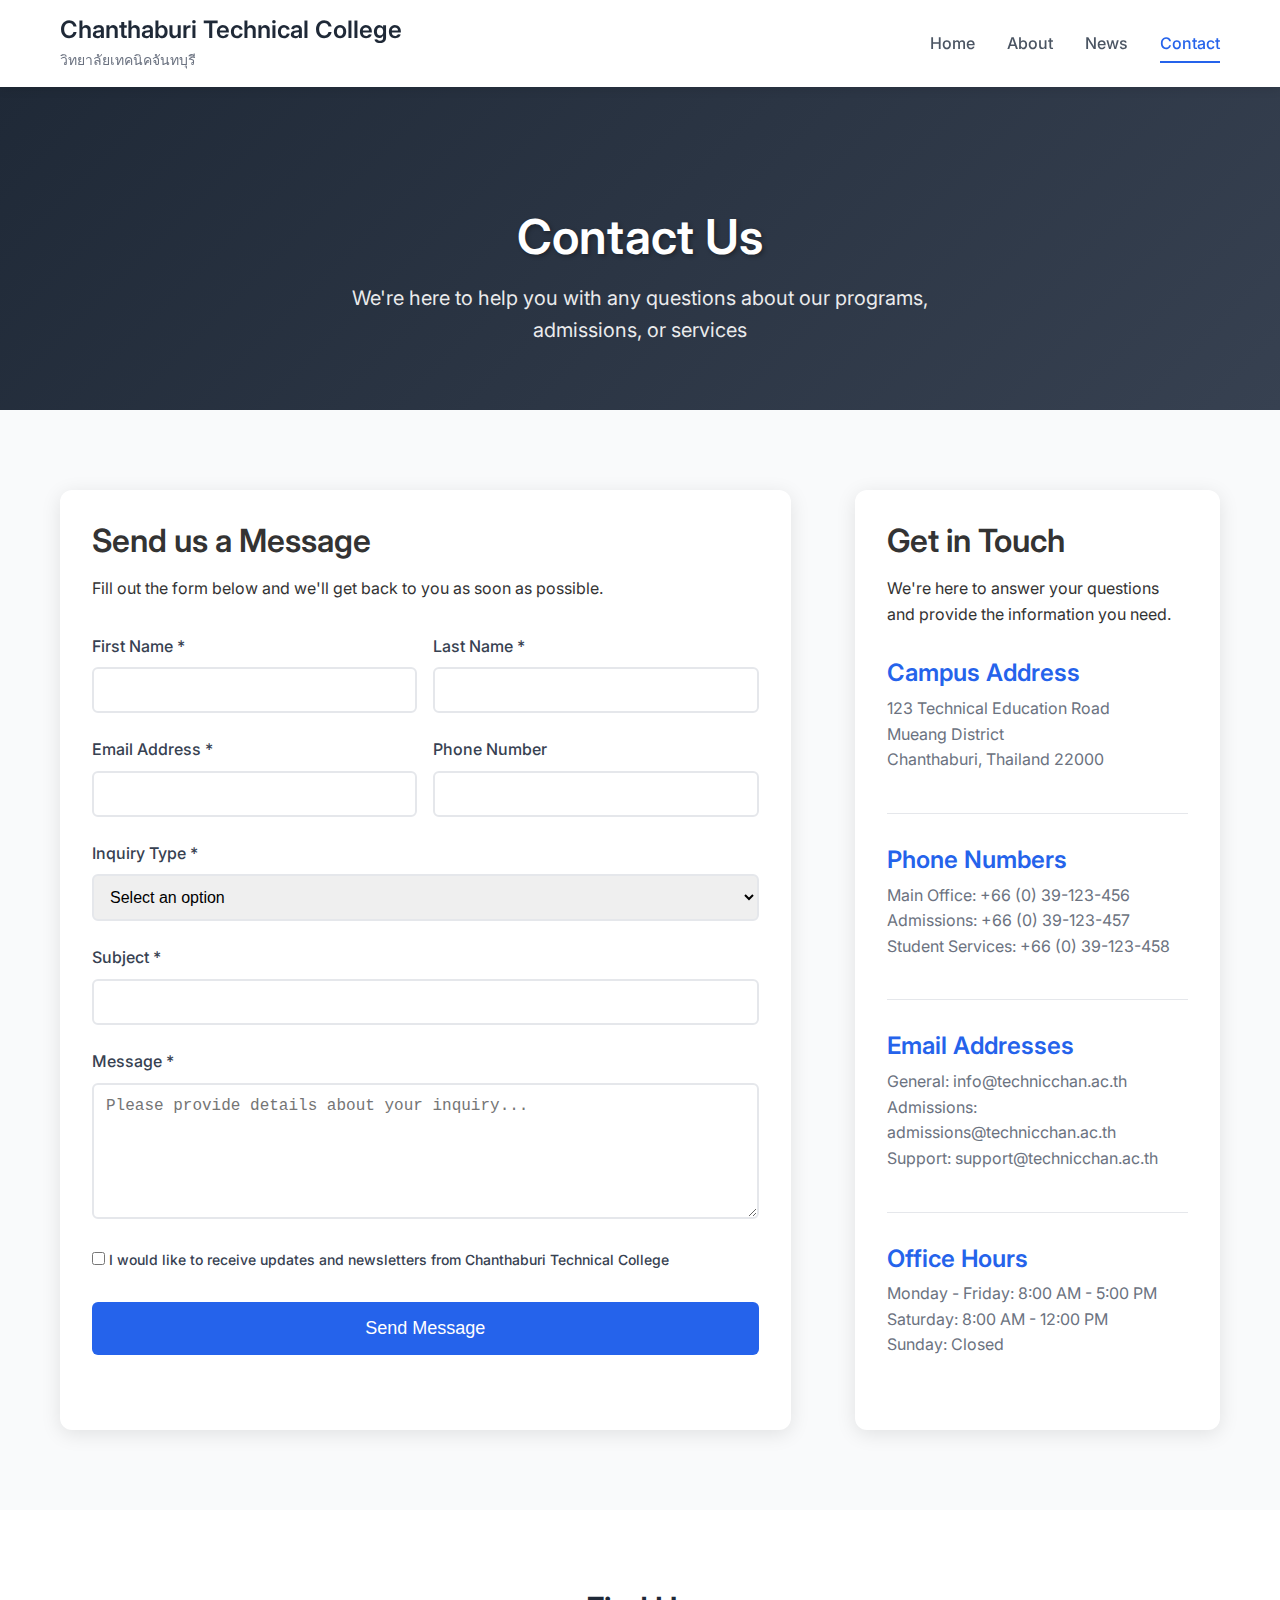
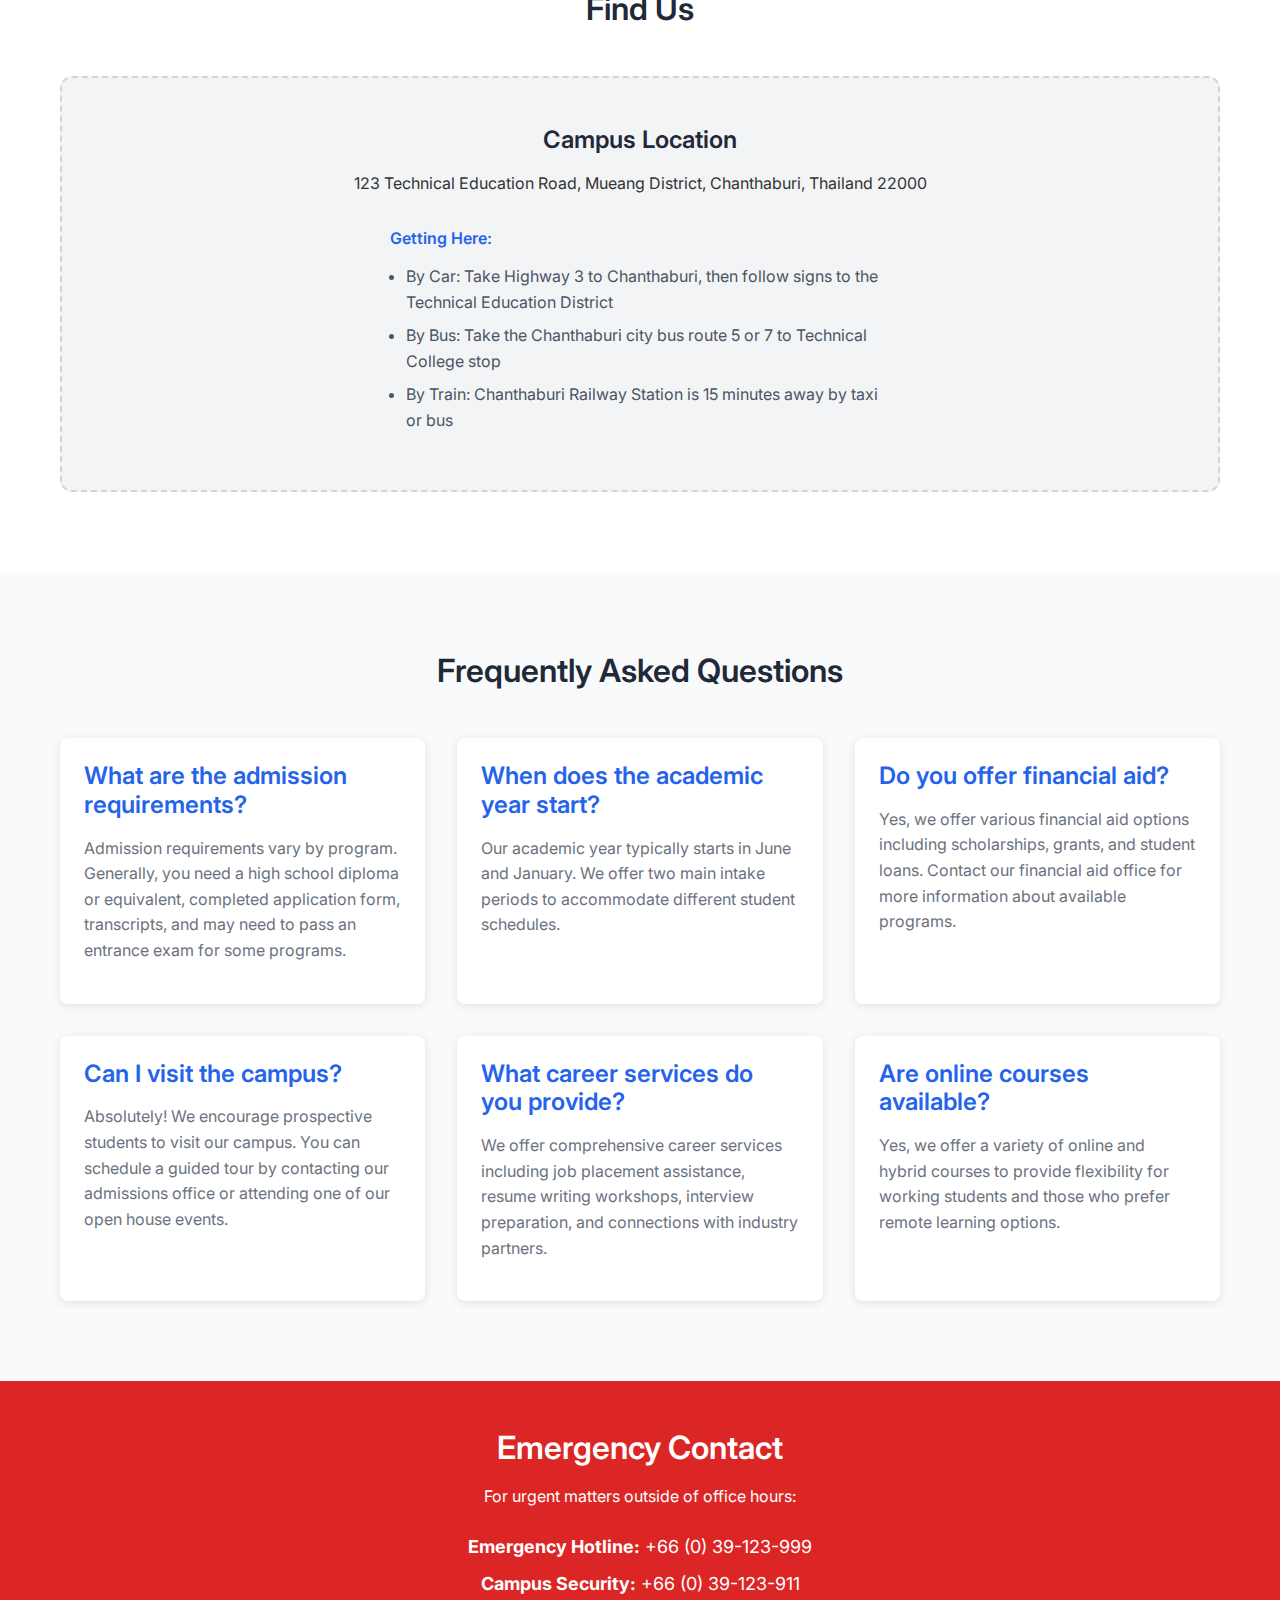
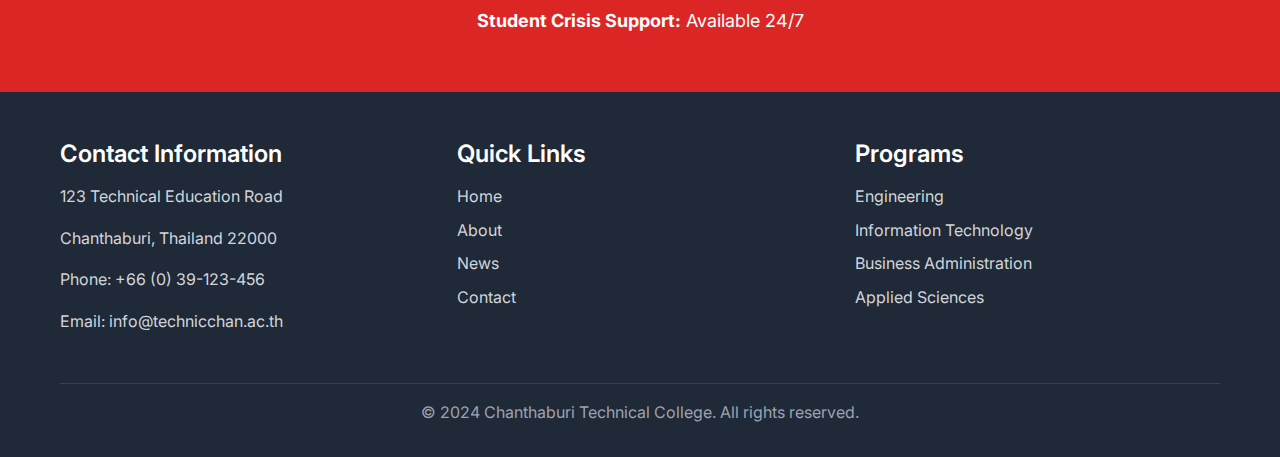
<file: contact.html>
<!DOCTYPE html>
<html lang="en">
<head>
    <meta charset="UTF-8">
    <meta name="viewport" content="width=device-width, initial-scale=1.0">
    <meta name="description" content="Contact Chanthaburi Technical College - Get in touch with us for admissions, inquiries, and more information about our programs">
    <meta name="keywords" content="contact, admissions, inquiries, Chanthaburi Technical College, get in touch">
    <title>Contact Us - Chanthaburi Technical College</title>
    <link rel="preconnect" href="https://fonts.googleapis.com">
    <link rel="preconnect" href="https://fonts.gstatic.com" crossorigin>
    <link href="https://fonts.googleapis.com/css2?family=Inter:wght@300;400;500;600;700&display=swap" rel="stylesheet">
    <link rel="stylesheet" href="assets/css/style.css">
</head>
<body>
    <!-- Header -->
    <header class="header">
        <div class="container">
            <div class="header-content">
                <div class="logo">
                    <h1>Chanthaburi Technical College</h1>
                    <p class="logo-subtitle">วิทยาลัยเทคนิคจันทบุรี</p>
                </div>
                <nav class="nav" id="nav-menu">
                    <ul class="nav-list">
                        <li><a href="index.html" class="nav-link">Home</a></li>
                        <li><a href="about.html" class="nav-link">About</a></li>
                        <li><a href="news.html" class="nav-link">News</a></li>
                        <li><a href="contact.html" class="nav-link active">Contact</a></li>
                    </ul>
                </nav>
                <button class="menu-toggle" id="menu-toggle">Menu</button>
            </div>
        </div>
    </header>

    <!-- Page Header -->
    <section class="page-header">
        <div class="container">
            <div class="page-header-content">
                <h1>Contact Us</h1>
                <p>We're here to help you with any questions about our programs, admissions, or services</p>
            </div>
        </div>
    </section>

    <!-- Contact Section -->
    <section class="contact-section">
        <div class="container">
            <div class="contact-grid">
                <!-- Contact Form -->
                <div class="contact-form-container">
                    <h2>Send us a Message</h2>
                    <p>Fill out the form below and we'll get back to you as soon as possible.</p>
                    
                    <form class="contact-form" id="contact-form">
                        <div class="form-row">
                            <div class="form-group">
                                <label for="first-name">First Name *</label>
                                <input type="text" id="first-name" name="firstName" required>
                            </div>
                            <div class="form-group">
                                <label for="last-name">Last Name *</label>
                                <input type="text" id="last-name" name="lastName" required>
                            </div>
                        </div>
                        
                        <div class="form-row">
                            <div class="form-group">
                                <label for="email">Email Address *</label>
                                <input type="email" id="email" name="email" required>
                            </div>
                            <div class="form-group">
                                <label for="phone">Phone Number</label>
                                <input type="tel" id="phone" name="phone">
                            </div>
                        </div>
                        
                        <div class="form-group">
                            <label for="inquiry-type">Inquiry Type *</label>
                            <select id="inquiry-type" name="inquiryType" required>
                                <option value="">Select an option</option>
                                <option value="admissions">Admissions Information</option>
                                <option value="programs">Program Details</option>
                                <option value="facilities">Campus & Facilities</option>
                                <option value="financial-aid">Financial Aid</option>
                                <option value="career-services">Career Services</option>
                                <option value="general">General Inquiry</option>
                                <option value="other">Other</option>
                            </select>
                        </div>
                        
                        <div class="form-group">
                            <label for="subject">Subject *</label>
                            <input type="text" id="subject" name="subject" required>
                        </div>
                        
                        <div class="form-group">
                            <label for="message">Message *</label>
                            <textarea id="message" name="message" rows="6" required placeholder="Please provide details about your inquiry..."></textarea>
                        </div>
                        
                        <div class="form-group checkbox-group">
                            <label class="checkbox-label">
                                <input type="checkbox" id="newsletter" name="newsletter">
                                <span class="checkmark"></span>
                                I would like to receive updates and newsletters from Chanthaburi Technical College
                            </label>
                        </div>
                        
                        <button type="submit" class="btn btn-primary submit-btn">
                            <span class="btn-text">Send Message</span>
                            <span class="btn-loading" style="display: none;">Sending...</span>
                        </button>
                    </form>
                    
                    <div class="form-success" id="form-success" style="display: none;">
                        <h3>Thank you for your message!</h3>
                        <p>We've received your inquiry and will respond within 24-48 hours.</p>
                    </div>
                </div>

                <!-- Contact Information -->
                <div class="contact-info">
                    <h2>Get in Touch</h2>
                    <p>We're here to answer your questions and provide the information you need.</p>
                    
                    <div class="contact-details">
                        <div class="contact-item">
                            <h3>Campus Address</h3>
                            <p>123 Technical Education Road<br>
                            Mueang District<br>
                            Chanthaburi, Thailand 22000</p>
                        </div>
                        
                        <div class="contact-item">
                            <h3>Phone Numbers</h3>
                            <p>Main Office: +66 (0) 39-123-456<br>
                            Admissions: +66 (0) 39-123-457<br>
                            Student Services: +66 (0) 39-123-458</p>
                        </div>
                        
                        <div class="contact-item">
                            <h3>Email Addresses</h3>
                            <p>General: info@technicchan.ac.th<br>
                            Admissions: admissions@technicchan.ac.th<br>
                            Support: support@technicchan.ac.th</p>
                        </div>
                        
                        <div class="contact-item">
                            <h3>Office Hours</h3>
                            <p>Monday - Friday: 8:00 AM - 5:00 PM<br>
                            Saturday: 8:00 AM - 12:00 PM<br>
                            Sunday: Closed</p>
                        </div>
                    </div>
                </div>
            </div>
        </div>
    </section>

    <!-- Map Section -->
    <section class="map-section">
        <div class="container">
            <h2 class="section-title">Find Us</h2>
            <div class="map-container">
                <div class="map-placeholder">
                    <div class="map-content">
                        <h3>Campus Location</h3>
                        <p>123 Technical Education Road, Mueang District, Chanthaburi, Thailand 22000</p>
                        <div class="map-directions">
                            <h4>Getting Here:</h4>
                            <ul>
                                <li>By Car: Take Highway 3 to Chanthaburi, then follow signs to the Technical Education District</li>
                                <li>By Bus: Take the Chanthaburi city bus route 5 or 7 to Technical College stop</li>
                                <li>By Train: Chanthaburi Railway Station is 15 minutes away by taxi or bus</li>
                            </ul>
                        </div>
                    </div>
                </div>
            </div>
        </div>
    </section>

    <!-- FAQ Section -->
    <section class="faq-section">
        <div class="container">
            <h2 class="section-title">Frequently Asked Questions</h2>
            <div class="faq-grid">
                <div class="faq-item">
                    <h3>What are the admission requirements?</h3>
                    <p>Admission requirements vary by program. Generally, you need a high school diploma or equivalent, completed application form, transcripts, and may need to pass an entrance exam for some programs.</p>
                </div>
                
                <div class="faq-item">
                    <h3>When does the academic year start?</h3>
                    <p>Our academic year typically starts in June and January. We offer two main intake periods to accommodate different student schedules.</p>
                </div>
                
                <div class="faq-item">
                    <h3>Do you offer financial aid?</h3>
                    <p>Yes, we offer various financial aid options including scholarships, grants, and student loans. Contact our financial aid office for more information about available programs.</p>
                </div>
                
                <div class="faq-item">
                    <h3>Can I visit the campus?</h3>
                    <p>Absolutely! We encourage prospective students to visit our campus. You can schedule a guided tour by contacting our admissions office or attending one of our open house events.</p>
                </div>
                
                <div class="faq-item">
                    <h3>What career services do you provide?</h3>
                    <p>We offer comprehensive career services including job placement assistance, resume writing workshops, interview preparation, and connections with industry partners.</p>
                </div>
                
                <div class="faq-item">
                    <h3>Are online courses available?</h3>
                    <p>Yes, we offer a variety of online and hybrid courses to provide flexibility for working students and those who prefer remote learning options.</p>
                </div>
            </div>
        </div>
    </section>

    <!-- Emergency Contact -->
    <section class="emergency-contact">
        <div class="container">
            <div class="emergency-info">
                <h2>Emergency Contact</h2>
                <p>For urgent matters outside of office hours:</p>
                <div class="emergency-details">
                    <p><strong>Emergency Hotline:</strong> +66 (0) 39-123-999</p>
                    <p><strong>Campus Security:</strong> +66 (0) 39-123-911</p>
                    <p><strong>Student Crisis Support:</strong> Available 24/7</p>
                </div>
            </div>
        </div>
    </section>

    <!-- Footer -->
    <footer class="footer">
        <div class="container">
            <div class="footer-content">
                <div class="footer-section">
                    <h3>Contact Information</h3>
                    <p>123 Technical Education Road</p>
                    <p>Chanthaburi, Thailand 22000</p>
                    <p>Phone: +66 (0) 39-123-456</p>
                    <p>Email: info@technicchan.ac.th</p>
                </div>
                <div class="footer-section">
                    <h3>Quick Links</h3>
                    <ul class="footer-links">
                        <li><a href="index.html">Home</a></li>
                        <li><a href="about.html">About</a></li>
                        <li><a href="news.html">News</a></li>
                        <li><a href="contact.html">Contact</a></li>
                    </ul>
                </div>
                <div class="footer-section">
                    <h3>Programs</h3>
                    <ul class="footer-links">
                        <li><a href="#">Engineering</a></li>
                        <li><a href="#">Information Technology</a></li>
                        <li><a href="#">Business Administration</a></li>
                        <li><a href="#">Applied Sciences</a></li>
                    </ul>
                </div>
            </div>
            <div class="footer-bottom">
                <p>&copy; 2024 Chanthaburi Technical College. All rights reserved.</p>
            </div>
        </div>
    </footer>

    <script src="assets/js/main.js"></script>
    <script>
        // Contact form handling
        document.getElementById('contact-form').addEventListener('submit', function(e) {
            e.preventDefault();
            
            const submitBtn = document.querySelector('.submit-btn');
            const btnText = document.querySelector('.btn-text');
            const btnLoading = document.querySelector('.btn-loading');
            const formSuccess = document.getElementById('form-success');
            
            // Show loading state
            btnText.style.display = 'none';
            btnLoading.style.display = 'inline';
            submitBtn.disabled = true;
            
            // Simulate form submission
            setTimeout(() => {
                // Hide form and show success message
                this.style.display = 'none';
                formSuccess.style.display = 'block';
                
                // Reset form after showing success
                setTimeout(() => {
                    this.reset();
                    this.style.display = 'block';
                    formSuccess.style.display = 'none';
                    btnText.style.display = 'inline';
                    btnLoading.style.display = 'none';
                    submitBtn.disabled = false;
                }, 5000);
            }, 2000);
        });
    </script>
</body>
</html>
</file>
<file: assets/css/style.css>
/* Global Reset and Base Styles */
* {
    margin: 0;
    padding: 0;
    box-sizing: border-box;
}

html {
    scroll-behavior: smooth;
}

body {
    font-family: 'Inter', Arial, sans-serif;
    line-height: 1.6;
    color: #333;
    background-color: #ffffff;
}

.container {
    max-width: 1200px;
    margin: 0 auto;
    padding: 0 20px;
}

/* Typography */
h1, h2, h3, h4, h5, h6 {
    font-weight: 600;
    line-height: 1.2;
    margin-bottom: 1rem;
}

h1 {
    font-size: 2.5rem;
}

h2 {
    font-size: 2rem;
}

h3 {
    font-size: 1.5rem;
}

p {
    margin-bottom: 1rem;
}

a {
    text-decoration: none;
    color: inherit;
    transition: all 0.3s ease;
}

/* Buttons */
.btn {
    display: inline-block;
    padding: 12px 24px;
    border-radius: 6px;
    font-weight: 500;
    text-align: center;
    cursor: pointer;
    border: none;
    transition: all 0.3s ease;
    text-decoration: none;
}

.btn-primary {
    background-color: #2563eb;
    color: white;
}

.btn-primary:hover {
    background-color: #1d4ed8;
    transform: translateY(-2px);
}

.btn-secondary {
    background-color: #6b7280;
    color: white;
}

.btn-secondary:hover {
    background-color: #4b5563;
    transform: translateY(-2px);
}

/* Header */
.header {
    background-color: #ffffff;
    box-shadow: 0 2px 10px rgba(0, 0, 0, 0.1);
    position: fixed;
    top: 0;
    left: 0;
    right: 0;
    z-index: 1000;
}

.header-content {
    display: flex;
    justify-content: space-between;
    align-items: center;
    padding: 1rem 0;
}

.logo h1 {
    font-size: 1.5rem;
    color: #1f2937;
    margin-bottom: 0.25rem;
}

.logo-subtitle {
    font-size: 0.875rem;
    color: #6b7280;
    margin-bottom: 0;
}

.nav-list {
    display: flex;
    list-style: none;
    gap: 2rem;
}

.nav-link {
    color: #4b5563;
    font-weight: 500;
    padding: 0.5rem 0;
    position: relative;
}

.nav-link:hover,
.nav-link.active {
    color: #2563eb;
}

.nav-link.active::after {
    content: '';
    position: absolute;
    bottom: -2px;
    left: 0;
    right: 0;
    height: 2px;
    background-color: #2563eb;
}

.menu-toggle {
    display: none;
    background: none;
    border: none;
    font-size: 1rem;
    color: #4b5563;
    cursor: pointer;
    padding: 0.5rem;
}

/* Hero Section */
.hero {
    position: relative;
    height: 100vh;
    overflow: hidden;
    margin-top: 80px;
}

.hero-slider {
    position: relative;
    width: 100%;
    height: 100%;
}

.slide {
    position: absolute;
    top: 0;
    left: 0;
    width: 100%;
    height: 100%;
    background-size: cover;
    background-position: center;
    background-repeat: no-repeat;
    opacity: 0;
    transition: opacity 1s ease-in-out;
    display: flex;
    align-items: center;
    justify-content: center;
}

.slide.active {
    opacity: 1;
}

.slide-overlay {
    position: absolute;
    top: 0;
    left: 0;
    width: 100%;
    height: 100%;
    background: rgba(0, 0, 0, 0.4);
}

.slide-content {
    position: relative;
    z-index: 2;
    text-align: center;
    color: white;
    max-width: 800px;
    padding: 0 2rem;
}

.slide-content h2 {
    font-size: 3rem;
    margin-bottom: 1rem;
    text-shadow: 2px 2px 4px rgba(0, 0, 0, 0.5);
}

.slide-content p {
    font-size: 1.25rem;
    text-shadow: 1px 1px 2px rgba(0, 0, 0, 0.5);
}

.hero-controls {
    position: absolute;
    bottom: 2rem;
    left: 50%;
    transform: translateX(-50%);
    display: flex;
    gap: 1rem;
    z-index: 3;
}

.hero-btn {
    background-color: rgba(255, 255, 255, 0.2);
    color: white;
    border: 2px solid rgba(255, 255, 255, 0.3);
    padding: 0.75rem 1.5rem;
    border-radius: 6px;
    cursor: pointer;
    transition: all 0.3s ease;
    backdrop-filter: blur(10px);
}

.hero-btn:hover {
    background-color: rgba(255, 255, 255, 0.3);
    border-color: rgba(255, 255, 255, 0.5);
}

/* About Overview Section */
.about-overview {
    padding: 5rem 0;
    background-color: #f9fafb;
}

.section-content {
    display: grid;
    grid-template-columns: 1fr 1fr;
    gap: 4rem;
    align-items: center;
}

.content-text h2 {
    color: #1f2937;
    margin-bottom: 1.5rem;
}

.content-text p {
    color: #6b7280;
    margin-bottom: 1.5rem;
}

.content-image img {
    width: 100%;
    height: 400px;
    object-fit: cover;
    border-radius: 12px;
    box-shadow: 0 10px 30px rgba(0, 0, 0, 0.1);
}

/* News Section */
.news-section {
    padding: 5rem 0;
    background-color: #ffffff;
}

.section-title {
    text-align: center;
    color: #1f2937;
    margin-bottom: 3rem;
}

.news-grid {
    display: grid;
    grid-template-columns: repeat(auto-fit, minmax(300px, 1fr));
    gap: 2rem;
    margin-bottom: 3rem;
}

.news-card {
    background-color: #ffffff;
    border-radius: 12px;
    overflow: hidden;
    box-shadow: 0 4px 20px rgba(0, 0, 0, 0.1);
    transition: transform 0.3s ease, box-shadow 0.3s ease;
}

.news-card:hover {
    transform: translateY(-5px);
    box-shadow: 0 8px 30px rgba(0, 0, 0, 0.15);
}

.news-image {
    width: 100%;
    height: 200px;
    overflow: hidden;
}

.news-image img {
    width: 100%;
    height: 100%;
    object-fit: cover;
    transition: transform 0.3s ease;
}

.news-card:hover .news-image img {
    transform: scale(1.05);
}

.news-content {
    padding: 1.5rem;
}

.news-content h3 {
    color: #1f2937;
    margin-bottom: 0.5rem;
}

.news-date {
    color: #6b7280;
    font-size: 0.875rem;
    margin-bottom: 1rem;
}

.news-content p {
    color: #6b7280;
    margin-bottom: 1rem;
}

.news-link {
    color: #2563eb;
    font-weight: 500;
    text-decoration: none;
}

.news-link:hover {
    color: #1d4ed8;
    text-decoration: underline;
}

.section-footer {
    text-align: center;
}

/* Footer */
.footer {
    background-color: #1f2937;
    color: #d1d5db;
    padding: 3rem 0 1rem;
}

.footer-content {
    display: grid;
    grid-template-columns: repeat(auto-fit, minmax(250px, 1fr));
    gap: 2rem;
    margin-bottom: 2rem;
}

.footer-section h3 {
    color: #ffffff;
    margin-bottom: 1rem;
}

.footer-links {
    list-style: none;
}

.footer-links li {
    margin-bottom: 0.5rem;
}

.footer-links a {
    color: #d1d5db;
    transition: color 0.3s ease;
}

.footer-links a:hover {
    color: #ffffff;
}

.footer-bottom {
    border-top: 1px solid #374151;
    padding-top: 1rem;
    text-align: center;
    color: #9ca3af;
}

/* Responsive Design */
@media (max-width: 768px) {
    .container {
        padding: 0 15px;
    }

    .header-content {
        flex-wrap: wrap;
    }

    .nav {
        display: none;
        width: 100%;
        order: 3;
    }

    .nav.open {
        display: block;
    }

    .nav-list {
        flex-direction: column;
        gap: 0;
        background-color: #ffffff;
        box-shadow: 0 2px 10px rgba(0, 0, 0, 0.1);
        border-radius: 6px;
        padding: 1rem;
        margin-top: 1rem;
    }

    .nav-link {
        padding: 0.75rem 0;
        border-bottom: 1px solid #e5e7eb;
    }

    .nav-link:last-child {
        border-bottom: none;
    }

    .menu-toggle {
        display: block;
    }

    .hero {
        height: 70vh;
        margin-top: 70px;
    }

    .slide-content h2 {
        font-size: 2rem;
    }

    .slide-content p {
        font-size: 1rem;
    }

    .hero-controls {
        bottom: 1rem;
    }

    .hero-btn {
        padding: 0.5rem 1rem;
        font-size: 0.875rem;
    }

    .section-content {
        grid-template-columns: 1fr;
        gap: 2rem;
    }

    .content-image {
        order: -1;
    }

    .content-image img {
        height: 250px;
    }

    .about-overview,
    .news-section {
        padding: 3rem 0;
    }

    .news-grid {
        grid-template-columns: 1fr;
        gap: 1.5rem;
    }

    .footer-content {
        grid-template-columns: 1fr;
        gap: 1.5rem;
    }

    h1 {
        font-size: 2rem;
    }

    h2 {
        font-size: 1.75rem;
    }

    h3 {
        font-size: 1.25rem;
    }

    .logo h1 {
        font-size: 1.25rem;
    }

    .logo-subtitle {
        font-size: 0.75rem;
    }
}

@media (max-width: 480px) {
    .slide-content {
        padding: 0 1rem;
    }

    .slide-content h2 {
        font-size: 1.75rem;
    }

    .slide-content p {
        font-size: 0.875rem;
    }

    .hero-controls {
        flex-direction: column;
        gap: 0.5rem;
    }

    .hero-btn {
        padding: 0.5rem;
        font-size: 0.75rem;
    }

    .news-content {
        padding: 1rem;
    }

    .btn {
        padding: 10px 20px;
        font-size: 0.875rem;
    }
}

/* Loading and Error States */
.loading {
    display: flex;
    justify-content: center;
    align-items: center;
    height: 200px;
    color: #6b7280;
}

.error-message {
    background-color: #fef2f2;
    color: #dc2626;
    padding: 1rem;
    border-radius: 6px;
    border: 1px solid #fecaca;
    margin: 1rem 0;
}

/* Accessibility */
@media (prefers-reduced-motion: reduce) {
    * {
        animation-duration: 0.01ms !important;
        animation-iteration-count: 1 !important;
        transition-duration: 0.01ms !important;
    }
    
    .slide {
        transition: none;
    }
    
    html {
        scroll-behavior: auto;
    }
}

/* Focus styles for accessibility */
.nav-link:focus,
.btn:focus,
.hero-btn:focus,
.menu-toggle:focus {
    outline: 2px solid #2563eb;
    outline-offset: 2px;
}

/* High contrast mode support */
@media (prefers-contrast: high) {
    .slide-overlay {
        background: rgba(0, 0, 0, 0.7);
    }
    
    .hero-btn {
        background-color: rgba(255, 255, 255, 0.9);
        color: #000;
    }
}

/* Page Header Styles */
.page-header {
    background: linear-gradient(135deg, #1f2937 0%, #374151 100%);
    color: white;
    padding: 8rem 0 4rem;
    margin-top: 80px;
    text-align: center;
}

.page-header-content h1 {
    font-size: 3rem;
    margin-bottom: 1rem;
    text-shadow: 2px 2px 4px rgba(0, 0, 0, 0.3);
}

.page-header-content p {
    font-size: 1.25rem;
    opacity: 0.9;
    max-width: 600px;
    margin: 0 auto;
}

/* About Page Styles */
.history-section {
    padding: 5rem 0;
    background-color: #ffffff;
}

.mission-vision {
    padding: 5rem 0;
    background-color: #f9fafb;
}

.mission-vision-grid {
    display: grid;
    grid-template-columns: repeat(auto-fit, minmax(300px, 1fr));
    gap: 2rem;
}

.mission-card,
.vision-card,
.values-card {
    background-color: #ffffff;
    padding: 2rem;
    border-radius: 12px;
    box-shadow: 0 4px 20px rgba(0, 0, 0, 0.1);
    text-align: center;
}

.mission-card h3,
.vision-card h3,
.values-card h3 {
    color: #2563eb;
    margin-bottom: 1rem;
}

.values-card ul {
    list-style: none;
    text-align: left;
}

.values-card li {
    padding: 0.5rem 0;
    border-bottom: 1px solid #e5e7eb;
}

.values-card li:last-child {
    border-bottom: none;
}

.programs-section {
    padding: 5rem 0;
    background-color: #ffffff;
}

.programs-grid {
    display: grid;
    grid-template-columns: repeat(auto-fit, minmax(350px, 1fr));
    gap: 2rem;
}

.program-card {
    background-color: #ffffff;
    border-radius: 12px;
    overflow: hidden;
    box-shadow: 0 4px 20px rgba(0, 0, 0, 0.1);
    transition: transform 0.3s ease, box-shadow 0.3s ease;
}

.program-card:hover {
    transform: translateY(-5px);
    box-shadow: 0 8px 30px rgba(0, 0, 0, 0.15);
}

.program-image {
    width: 100%;
    height: 200px;
    overflow: hidden;
}

.program-image img {
    width: 100%;
    height: 100%;
    object-fit: cover;
    transition: transform 0.3s ease;
}

.program-card:hover .program-image img {
    transform: scale(1.05);
}

.program-content {
    padding: 1.5rem;
}

.program-features {
    list-style: none;
    margin-top: 1rem;
}

.program-features li {
    padding: 0.25rem 0;
    color: #6b7280;
    position: relative;
    padding-left: 1rem;
}

.program-features li::before {
    content: '•';
    color: #2563eb;
    position: absolute;
    left: 0;
}

.facilities-section {
    padding: 5rem 0;
    background-color: #f9fafb;
}

.facilities-grid {
    display: grid;
    grid-template-columns: repeat(auto-fit, minmax(300px, 1fr));
    gap: 2rem;
}

.facility-item {
    text-align: center;
    background-color: #ffffff;
    padding: 1.5rem;
    border-radius: 12px;
    box-shadow: 0 4px 20px rgba(0, 0, 0, 0.1);
}

.facility-item img {
    width: 100%;
    height: 200px;
    object-fit: cover;
    border-radius: 8px;
    margin-bottom: 1rem;
}

.statistics-section {
    padding: 4rem 0;
    background-color: #1f2937;
    color: white;
}

.stats-grid {
    display: grid;
    grid-template-columns: repeat(auto-fit, minmax(200px, 1fr));
    gap: 2rem;
    text-align: center;
}

.stat-item {
    padding: 1rem;
}

.stat-number {
    font-size: 3rem;
    font-weight: 700;
    color: #60a5fa;
    margin-bottom: 0.5rem;
}

.stat-label {
    font-size: 1.125rem;
    color: #d1d5db;
}

.cta-section {
    padding: 5rem 0;
    background-color: #2563eb;
    color: white;
    text-align: center;
}

.cta-content h2 {
    font-size: 2.5rem;
    margin-bottom: 1rem;
}

.cta-content p {
    font-size: 1.25rem;
    margin-bottom: 2rem;
    max-width: 600px;
    margin-left: auto;
    margin-right: auto;
}

.cta-buttons {
    display: flex;
    gap: 1rem;
    justify-content: center;
    flex-wrap: wrap;
}

.cta-buttons .btn-secondary {
    background-color: rgba(255, 255, 255, 0.2);
    border: 2px solid rgba(255, 255, 255, 0.3);
}

.cta-buttons .btn-secondary:hover {
    background-color: rgba(255, 255, 255, 0.3);
}

/* News Page Styles */
.featured-news {
    padding: 3rem 0;
    background-color: #f9fafb;
}

.featured-article {
    display: grid;
    grid-template-columns: 1fr 1fr;
    gap: 3rem;
    align-items: center;
    background-color: #ffffff;
    border-radius: 12px;
    overflow: hidden;
    box-shadow: 0 4px 20px rgba(0, 0, 0, 0.1);
}

.featured-image img {
    width: 100%;
    height: 400px;
    object-fit: cover;
}

.featured-content {
    padding: 2rem;
}

.article-meta {
    display: flex;
    gap: 1rem;
    margin-bottom: 1rem;
}

.category {
    background-color: #2563eb;
    color: white;
    padding: 0.25rem 0.75rem;
    border-radius: 20px;
    font-size: 0.875rem;
    font-weight: 500;
}

.date {
    color: #6b7280;
    font-size: 0.875rem;
}

.article-highlights {
    margin-top: 1.5rem;
    padding: 1rem;
    background-color: #f3f4f6;
    border-radius: 8px;
}

.article-highlights h4 {
    color: #1f2937;
    margin-bottom: 0.5rem;
}

.article-highlights ul {
    margin-left: 1rem;
}

.article-highlights li {
    color: #4b5563;
    margin-bottom: 0.25rem;
}

.news-grid-section {
    padding: 5rem 0;
    background-color: #ffffff;
}

.pagination {
    display: flex;
    justify-content: center;
    gap: 0.5rem;
    margin-top: 3rem;
}

.pagination-btn {
    padding: 0.75rem 1rem;
    border: 1px solid #d1d5db;
    background-color: #ffffff;
    color: #4b5563;
    border-radius: 6px;
    cursor: pointer;
    transition: all 0.3s ease;
}

.pagination-btn:hover,
.pagination-btn.active {
    background-color: #2563eb;
    color: white;
    border-color: #2563eb;
}

.newsletter-section {
    padding: 4rem 0;
    background-color: #1f2937;
    color: white;
    text-align: center;
}

.newsletter-content h2 {
    margin-bottom: 1rem;
}

.newsletter-content p {
    margin-bottom: 2rem;
    color: #d1d5db;
}

.newsletter-form {
    max-width: 500px;
    margin: 0 auto;
}

.newsletter-form .form-group {
    display: flex;
    gap: 1rem;
}

.newsletter-form input {
    flex: 1;
    padding: 0.75rem;
    border: none;
    border-radius: 6px;
    font-size: 1rem;
}

.form-note {
    font-size: 0.875rem;
    color: #9ca3af;
    margin-top: 0.5rem;
}

/* Contact Page Styles */
.contact-section {
    padding: 5rem 0;
    background-color: #f9fafb;
}

.contact-grid {
    display: grid;
    grid-template-columns: 2fr 1fr;
    gap: 4rem;
}

.contact-form-container {
    background-color: #ffffff;
    padding: 2rem;
    border-radius: 12px;
    box-shadow: 0 4px 20px rgba(0, 0, 0, 0.1);
}

.contact-form {
    margin-top: 2rem;
}

.form-row {
    display: grid;
    grid-template-columns: 1fr 1fr;
    gap: 1rem;
}

.form-group {
    margin-bottom: 1.5rem;
}

.form-group label {
    display: block;
    margin-bottom: 0.5rem;
    font-weight: 500;
    color: #374151;
}

.form-group input,
.form-group select,
.form-group textarea {
    width: 100%;
    padding: 0.75rem;
    border: 2px solid #e5e7eb;
    border-radius: 6px;
    font-size: 1rem;
    transition: border-color 0.3s ease;
}

.form-group input:focus,
.form-group select:focus,
.form-group textarea:focus {
    outline: none;
    border-color: #2563eb;
}

.form-group input.error,
.form-group select.error,
.form-group textarea.error {
    border-color: #dc2626;
}

.checkbox-group {
    display: flex;
    align-items: flex-start;
    gap: 0.75rem;
}

.checkbox-label {
    display: flex;
    align-items: flex-start;
    gap: 0.5rem;
    cursor: pointer;
    font-size: 0.875rem;
    line-height: 1.4;
}

.checkbox-label input[type="checkbox"] {
    width: auto;
    margin: 0;
}

.submit-btn {
    width: 100%;
    padding: 1rem;
    font-size: 1.125rem;
}

.form-success {
    background-color: #d1fae5;
    color: #065f46;
    padding: 2rem;
    border-radius: 8px;
    text-align: center;
}

.contact-info {
    background-color: #ffffff;
    padding: 2rem;
    border-radius: 12px;
    box-shadow: 0 4px 20px rgba(0, 0, 0, 0.1);
    height: fit-content;
}

.contact-details {
    margin-top: 2rem;
}

.contact-item {
    margin-bottom: 2rem;
    padding-bottom: 1.5rem;
    border-bottom: 1px solid #e5e7eb;
}

.contact-item:last-child {
    border-bottom: none;
    margin-bottom: 0;
}

.contact-item h3 {
    color: #2563eb;
    margin-bottom: 0.5rem;
}

.contact-item p {
    color: #6b7280;
    line-height: 1.6;
}

.map-section {
    padding: 5rem 0;
    background-color: #ffffff;
}

.map-container {
    margin-top: 2rem;
}

.map-placeholder {
    background-color: #f3f4f6;
    border: 2px dashed #d1d5db;
    border-radius: 12px;
    padding: 3rem;
    text-align: center;
    min-height: 400px;
    display: flex;
    align-items: center;
    justify-content: center;
}

.map-content h3 {
    color: #1f2937;
    margin-bottom: 1rem;
}

.map-directions {
    text-align: left;
    max-width: 500px;
    margin: 2rem auto 0;
}

.map-directions h4 {
    color: #2563eb;
    margin-bottom: 1rem;
}

.map-directions ul {
    margin-left: 1rem;
}

.map-directions li {
    margin-bottom: 0.5rem;
    color: #4b5563;
}

.faq-section {
    padding: 5rem 0;
    background-color: #f9fafb;
}

.faq-grid {
    display: grid;
    grid-template-columns: repeat(auto-fit, minmax(350px, 1fr));
    gap: 2rem;
}

.faq-item {
    background-color: #ffffff;
    padding: 1.5rem;
    border-radius: 8px;
    box-shadow: 0 2px 10px rgba(0, 0, 0, 0.1);
}

.faq-item h3 {
    color: #2563eb;
    margin-bottom: 1rem;
}

.faq-item p {
    color: #6b7280;
    line-height: 1.6;
}

.emergency-contact {
    padding: 3rem 0;
    background-color: #dc2626;
    color: white;
    text-align: center;
}

.emergency-info h2 {
    margin-bottom: 1rem;
}

.emergency-details {
    margin-top: 1.5rem;
}

.emergency-details p {
    margin-bottom: 0.5rem;
    font-size: 1.125rem;
}

/* Responsive Design for New Pages */
@media (max-width: 768px) {
    .page-header {
        padding: 6rem 0 3rem;
    }
    
    .page-header-content h1 {
        font-size: 2rem;
    }
    
    .page-header-content p {
        font-size: 1rem;
    }
    
    .mission-vision-grid,
    .programs-grid,
    .facilities-grid {
        grid-template-columns: 1fr;
    }
    
    .featured-article {
        grid-template-columns: 1fr;
    }
    
    .featured-image {
        order: -1;
    }
    
    .featured-image img {
        height: 250px;
    }
    
    .contact-grid {
        grid-template-columns: 1fr;
        gap: 2rem;
    }
    
    .form-row {
        grid-template-columns: 1fr;
    }
    
    .stats-grid {
        grid-template-columns: repeat(2, 1fr);
    }
    
    .cta-content h2 {
        font-size: 2rem;
    }
    
    .cta-content p {
        font-size: 1rem;
    }
    
    .cta-buttons {
        flex-direction: column;
        align-items: center;
    }
    
    .newsletter-form .form-group {
        flex-direction: column;
    }
    
    .faq-grid {
        grid-template-columns: 1fr;
    }
}

@media (max-width: 480px) {
    .page-header {
        padding: 5rem 0 2rem;
    }
    
    .stats-grid {
        grid-template-columns: 1fr;
    }
    
    .stat-number {
        font-size: 2rem;
    }
    
    .map-placeholder {
        padding: 2rem 1rem;
        min-height: 300px;
    }
    
    .contact-form-container,
    .contact-info {
        padding: 1.5rem;
    }
}
</file>
